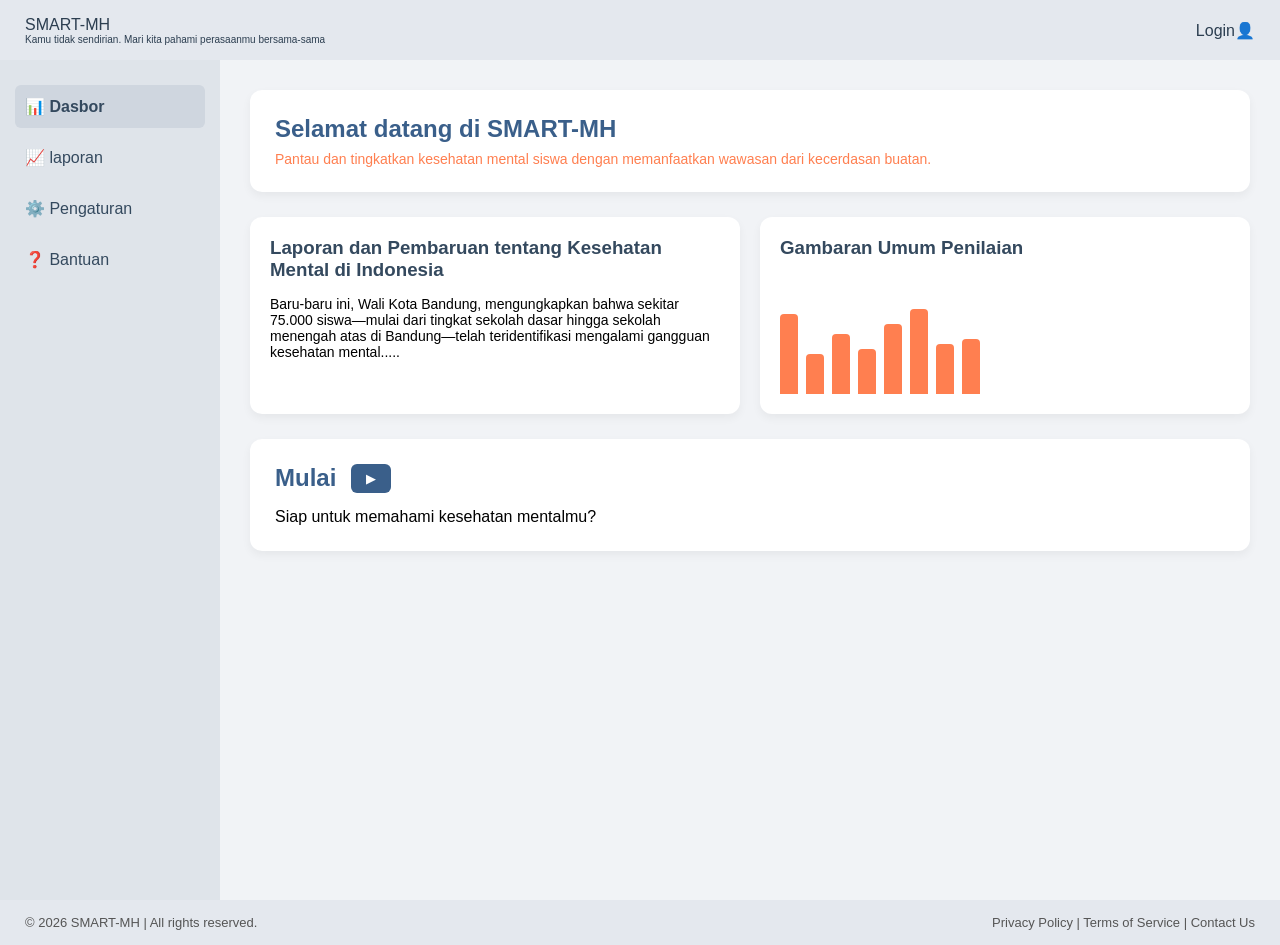
<file: index.html>
<!DOCTYPE html>
<html lang="en">
<head>
    <meta charset="UTF-8">
    <title>Mental Health Dashboard</title>
    <link rel="stylesheet" href="style.css">
</head>
<body>

    <!-- Top Navbar -->
    <header class="top-navbar">
        <div class="logo">SMART-MH <br> 
            <p class="tagline">Kamu tidak sendirian. Mari kita pahami perasaanmu bersama-sama</p>
        </div>

        <div class="user-section">
            <a href="formulir.html" style="color: inherit; text-decoration: none;">Login👤</a>
        </div>
    </header>

    <div class="layout">

        <!-- Sidebar -->
        <aside class="sidebar">
            <ul>
                <li class="active">📊 Dasbor</li>
                <li>📈 laporan</li>
                <li>⚙️ Pengaturan</li>
                <li>❓ Bantuan</li>
            </ul>
        </aside>

        <!-- Main Content -->
        <main class="main-content">
            <div class="welcome-card">
                <h2>Selamat datang di SMART-MH</h2>
                <p>Pantau dan tingkatkan kesehatan mental siswa dengan memanfaatkan wawasan dari kecerdasan buatan.</p>
            </div>

            <div class="card-grid">

                <div class="card">
                    <h3>Laporan dan Pembaruan tentang Kesehatan Mental di Indonesia</h3>
                        <p>Baru-baru ini, Wali Kota Bandung, mengungkapkan bahwa sekitar 75.000 siswa—mulai dari tingkat sekolah dasar hingga sekolah menengah atas di Bandung—telah teridentifikasi mengalami gangguan kesehatan mental.....</p>
                </div>

                <div class="card">
                    <h3>Gambaran Umum Penilaian</h3>
                    <div class="chart">
                        <div class="bar" style="height: 80px;"></div>
                        <div class="bar" style="height: 40px;"></div>
                        <div class="bar" style="height: 60px;"></div>
                        <div class="bar" style="height: 45px;"></div>
                        <div class="bar" style="height: 70px;"></div>
                        <div class="bar" style="height: 85px;"></div>
                        <div class="bar" style="height: 50px;"></div>
                        <div class="bar" style="height: 55px;"></div>
                    </div>
                </div>
            </div>

            <div class="card-play">
                <div class="play-icon">
                    <h2>Mulai</h2>
                    <button onclick="window.location.href='Bubble.html'">▶</button>
                </div>
                <p>Siap untuk memahami kesehatan mentalmu?</p>
            </div>

        </main>

    </div>

    <!-- Footer -->
    <footer>
        © 2026 SMART-MH | All rights reserved.
        <span>
            Privacy Policy | Terms of Service | Contact Us
        </span>
    </footer>

</body>
</html>
</file>
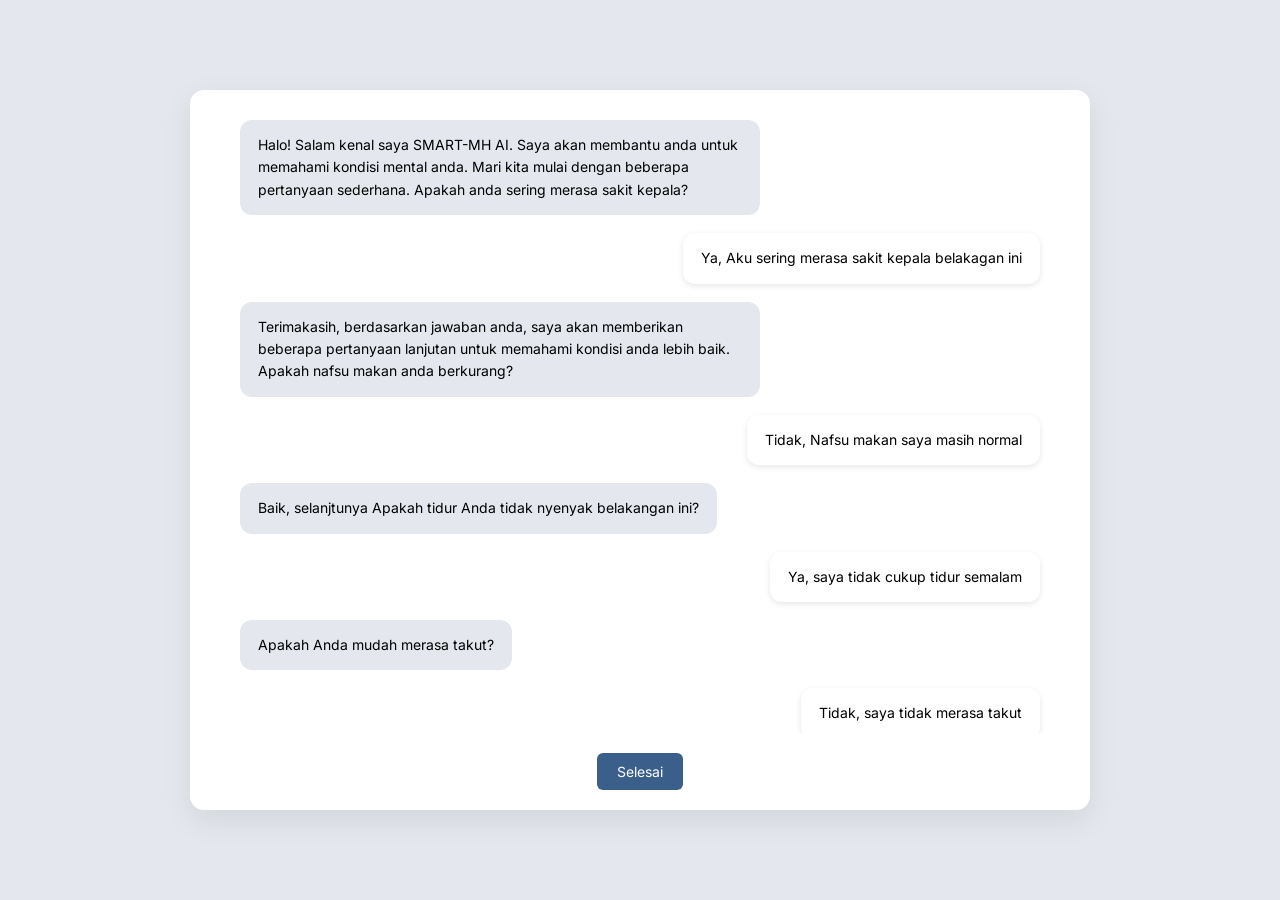
<file: 2Bubble.html>
<!DOCTYPE html>
<html lang="en">
<head>
    <meta charset="UTF-8">
    <meta name="viewport" content="width=device-width, initial-scale=1.0">
    <title>SMART-MH Screening</title>
    <link rel="stylesheet" href="2Bubble.css">
    <link rel="preconnect" href="https://fonts.googleapis.com">
    <link href="https://fonts.googleapis.com/css2?family=Inter:wght@300;400;500;600&display=swap" rel="stylesheet">
</head>

<body>
    <div class="chat-wrapper">
        <div class="chat-box" id="chatBox">
        
    <!-- AI MESSAGE -->
    <div class="message ai">
        <div class="bubble">
            Halo! Salam kenal saya SMART-MH AI. Saya akan membantu anda untuk memahami kondisi mental anda. Mari kita mulai dengan beberapa pertanyaan sederhana.  
            Apakah anda sering merasa sakit kepala?
        </div>
    </div>
        
    <!-- USER MESSAGE -->
    <div class="message user">
        <div class="bubble">
            Ya, Aku sering merasa sakit kepala belakagan ini
        </div>
    </div>

    <!-- AI MESSAGE -->
    <div class="message ai">
        <div class="bubble">
            Terimakasih, berdasarkan jawaban anda, saya akan memberikan beberapa pertanyaan lanjutan untuk memahami kondisi anda lebih baik.
            Apakah nafsu makan anda berkurang?
        </div>
    </div>

    <!-- USER MESSAGE -->
    <div class="message user">
        <div class="bubble">
            Tidak, Nafsu makan saya masih normal
        </div>
    </div>

    <!-- AI MESSAGE -->
    <div class="message ai">
        <div class="bubble">
            Baik, selanjtunya
            Apakah tidur Anda tidak nyenyak belakangan ini?
        </div>
    </div>

    <!-- USER MESSAGE -->
    <div class="message user">
        <div class="bubble">
            Ya, saya tidak cukup tidur semalam
        </div>
    </div>

    <!-- AI MESSAGE -->
    <div class="message ai">
        <div class="bubble">
            Apakah Anda mudah merasa takut?
        </div>
    </div>

    <!-- USER MESSAGE -->
    <div class="message user">
        <div class="bubble">
            Tidak, saya tidak merasa takut
        </div>
    </div>

    <!-- AI MESSAGE -->
    <div class="message ai">
        <div class="bubble">
            Apakah tangan Anda gemetar?
        </div>
    </div>

    <!-- USER MESSAGE -->
    <div class="message user">
        <div class="bubble">
            Ya, terkadang
        </div>
    </div>

</div>

<!-- finish button below chat -->
<div class="finish-container">
    <button id="finishBtn" onclick="window.location.href='result.html'">Selesai</button>
</div>

<script src="Bubble.js"></script>

</body>
</html>
</file>
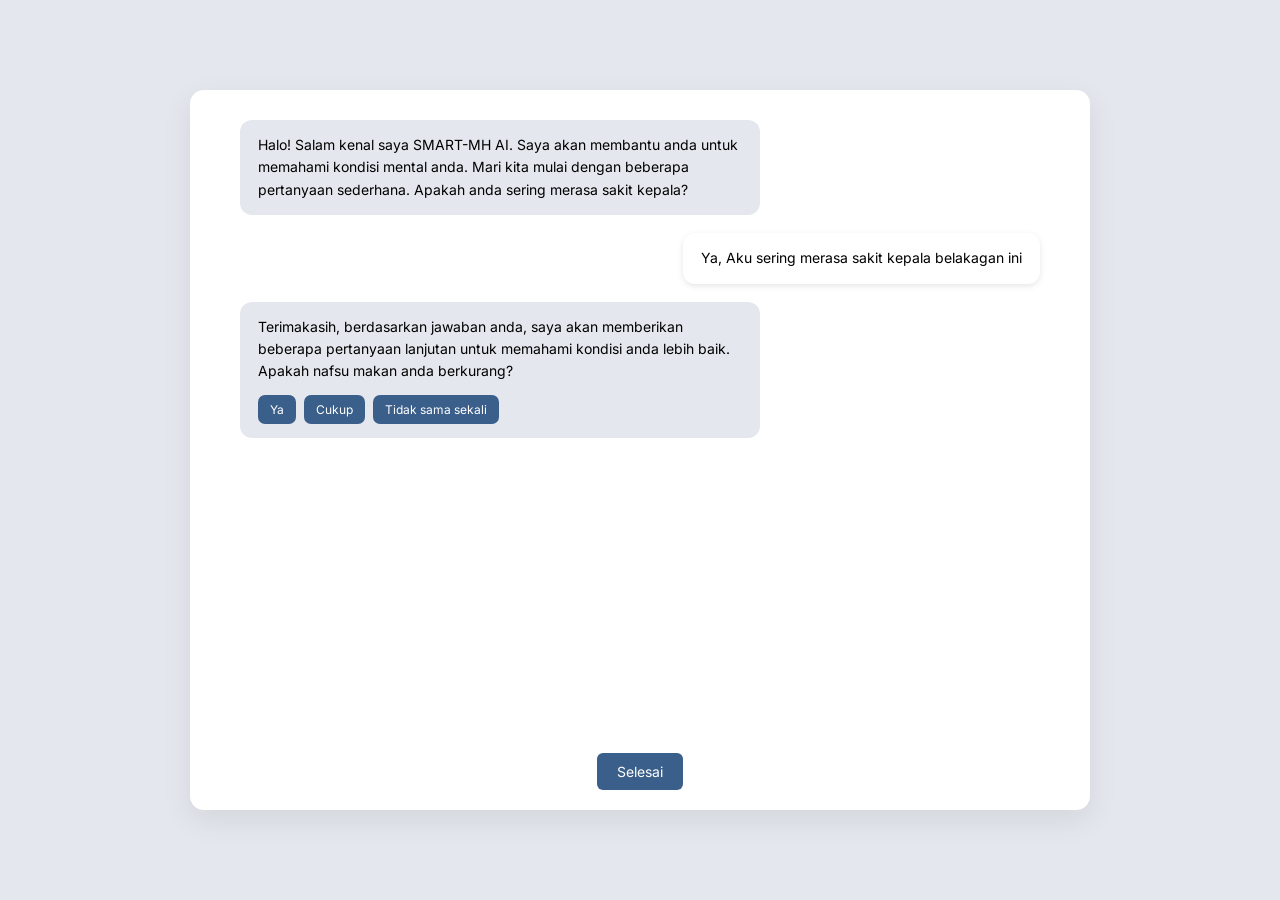
<file: Bubble.html>
<!DOCTYPE html>
<html lang="en">
<head>
    <meta charset="UTF-8">
    <meta name="viewport" content="width=device-width, initial-scale=1.0">
    <title>SMART-MH Screening</title>
    <link rel="stylesheet" href="Bubble.css">
    <link rel="preconnect" href="https://fonts.googleapis.com">
    <link href="https://fonts.googleapis.com/css2?family=Inter:wght@300;400;500;600&display=swap" rel="stylesheet">
</head>

<body>
    <div class="chat-wrapper">
        <div class="chat-box" id="chatBox">
        
            <!-- AI MESSAGE -->
            <div class="message ai">
                <div class="bubble">
                    Halo! Salam kenal saya SMART-MH AI. Saya akan membantu anda untuk memahami kondisi mental anda. Mari kita mulai dengan beberapa pertanyaan sederhana.  
                    Apakah anda sering merasa sakit kepala?
                </div>
            </div>
        
            <!-- USER MESSAGE -->
        <div class="message user">
        <div class="bubble">
            Ya, Aku sering merasa sakit kepala belakagan ini
        </div>
    </div>

<!-- AI MESSAGE -->
    <div class="message ai">
        <div class="bubble">
            Terimakasih, berdasarkan jawaban anda, saya akan memberikan beberapa pertanyaan lanjutan untuk memahami kondisi anda lebih baik.
            Apakah nafsu makan anda berkurang?
    <div class="options">

    <button onclick="sendAnswer('Ya')">Ya</button>
    <button onclick="sendAnswer('Cukup')">Cukup</button>
    <button onclick="sendAnswer('Tidak sama sekali')">Tidak sama sekali</button>

    </div>

    </div>
    </div>

</div>

<!-- finish button below chat -->
<div class="finish-container">
    <button id="finishBtn" onclick="finishChat()">Selesai</button>
</div>

<script src="Bubble.js"></script>

</body>
</html>
</file>
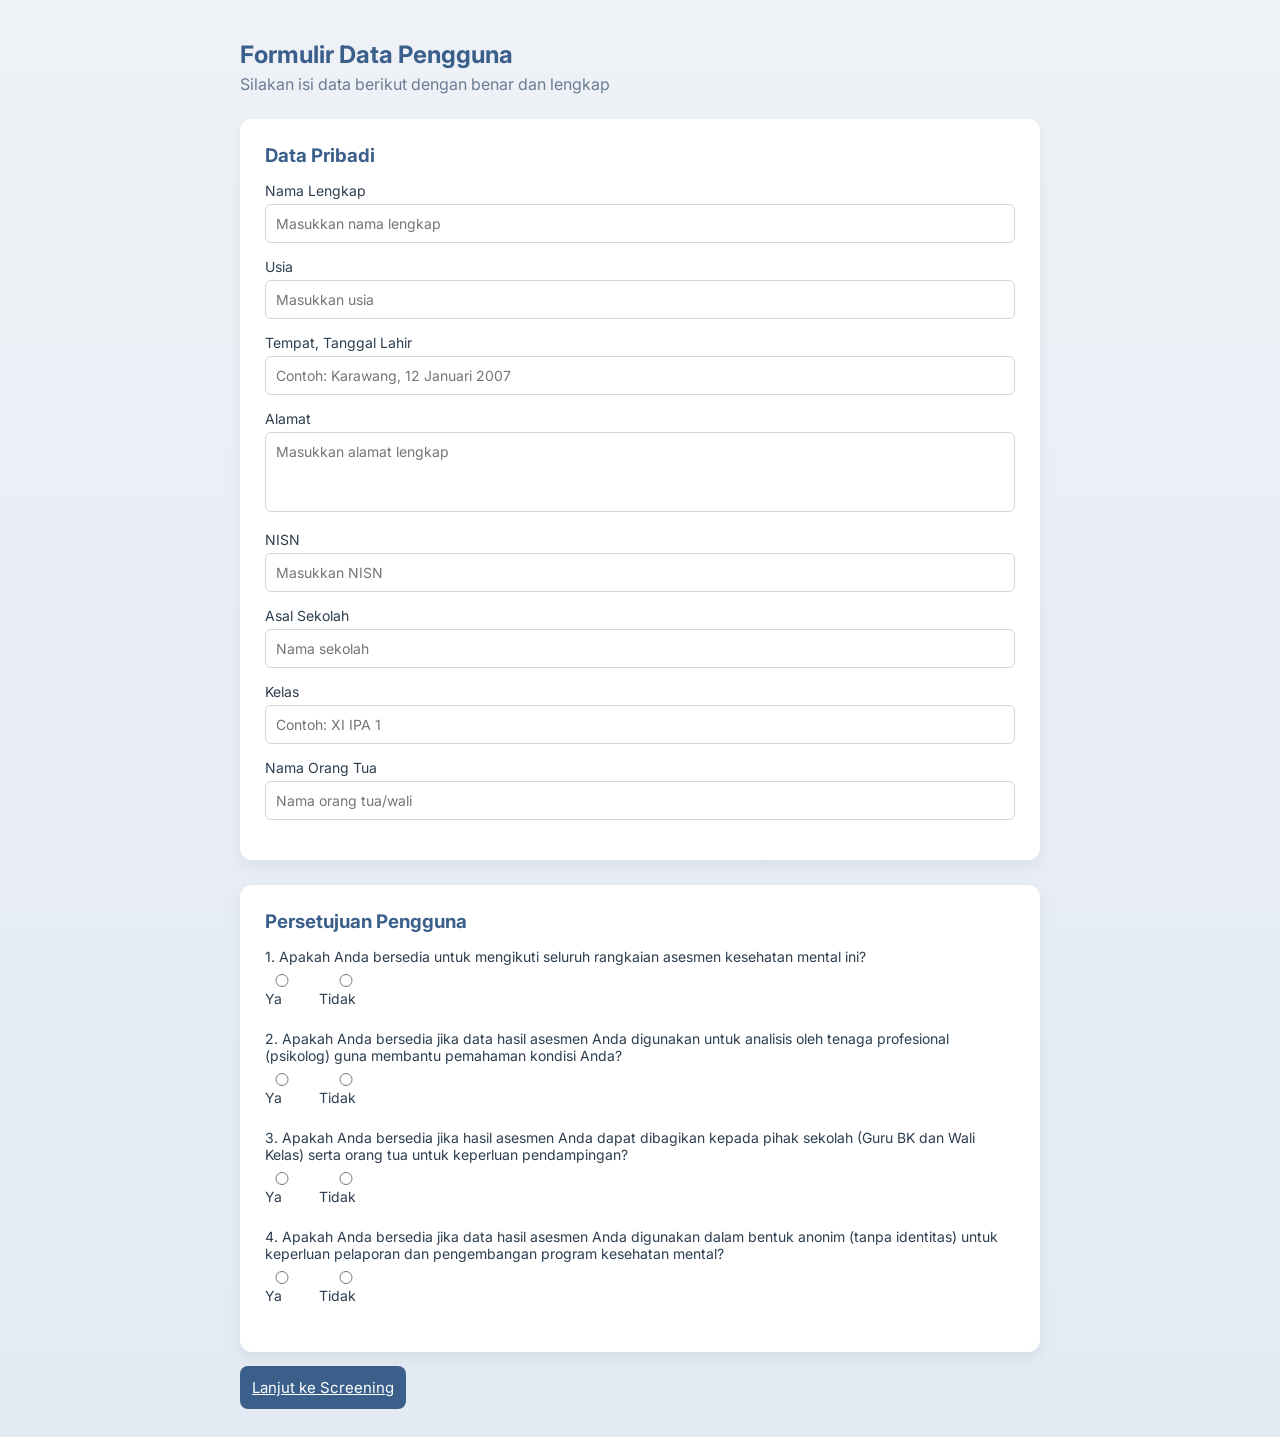
<file: formulir.html>
<!DOCTYPE html>
<html lang="id">
<head>
<meta charset="UTF-8">
<meta name="viewport" content="width=device-width, initial-scale=1.0">
<title>SMART-MH Form</title>

<link rel="stylesheet" href="formulir.css">

<link href="https://fonts.googleapis.com/css2?family=Inter:wght@300;400;500;600&display=swap" rel="stylesheet">
</head>

<body>

<div class="container">

    <h2>Formulir Data Pengguna</h2>
    <p class="subtitle">Silakan isi data berikut dengan benar dan lengkap</p>

    <!-- BOX 1 -->
    <div class="card">
        <h3>Data Pribadi</h3>

        <div class="form-group">
            <label>Nama Lengkap</label>
            <input type="text" placeholder="Masukkan nama lengkap">
        </div>

        <div class="form-group">
            <label>Usia</label>
            <input type="number" placeholder="Masukkan usia">
        </div>

        <div class="form-group">
            <label>Tempat, Tanggal Lahir</label>
            <input type="text" placeholder="Contoh: Karawang, 12 Januari 2007">
        </div>

        <div class="form-group">
            <label>Alamat</label>
            <textarea placeholder="Masukkan alamat lengkap"></textarea>
        </div>

        <div class="form-group">
            <label>NISN</label>
            <input type="text" placeholder="Masukkan NISN">
        </div>

        <div class="form-group">
            <label>Asal Sekolah</label>
            <input type="text" placeholder="Nama sekolah">
        </div>

        <div class="form-group">
            <label>Kelas</label>
            <input type="text" placeholder="Contoh: XI IPA 1">
        </div>

        <div class="form-group">
            <label>Nama Orang Tua</label>
            <input type="text" placeholder="Nama orang tua/wali">
        </div>
    </div>

    <!-- BOX 2 -->
    <div class="card">
        <h3>Persetujuan Pengguna</h3>

        <div class="question">
            <p>1. Apakah Anda bersedia untuk mengikuti seluruh rangkaian asesmen kesehatan mental ini?</p>
            <div class="radio-group">
                <label><input type="radio" name="q1"> Ya</label>
                <label><input type="radio" name="q1"> Tidak</label>
            </div>
        </div>

        <div class="question">
            <p>2. Apakah Anda bersedia jika data hasil asesmen Anda digunakan untuk analisis oleh tenaga profesional (psikolog) guna membantu pemahaman kondisi Anda?</p>
            <div class="radio-group">
                <label><input type="radio" name="q2"> Ya</label>
                <label><input type="radio" name="q2"> Tidak</label>
            </div>
        </div>

        <div class="question">
            <p>3. Apakah Anda bersedia jika hasil asesmen Anda dapat dibagikan kepada pihak sekolah (Guru BK dan Wali Kelas) serta orang tua untuk keperluan pendampingan?</p>
            <div class="radio-group">
                <label><input type="radio" name="q3"> Ya</label>
                <label><input type="radio" name="q3"> Tidak</label>
            </div>
        </div>

        <div class="question">
            <p>4. Apakah Anda bersedia jika data hasil asesmen Anda digunakan dalam bentuk anonim (tanpa identitas) untuk keperluan pelaporan dan pengembangan program kesehatan mental?</p>
            <div class="radio-group">
                <label><input type="radio" name="q4"> Ya</label>
                <label><input type="radio" name="q4"> Tidak</label>
            </div>
        </div>

    </div>

    <a href="index.html" class="btn-submit">Lanjut ke Screening</a>

</div>

</body>
</html>
</file>
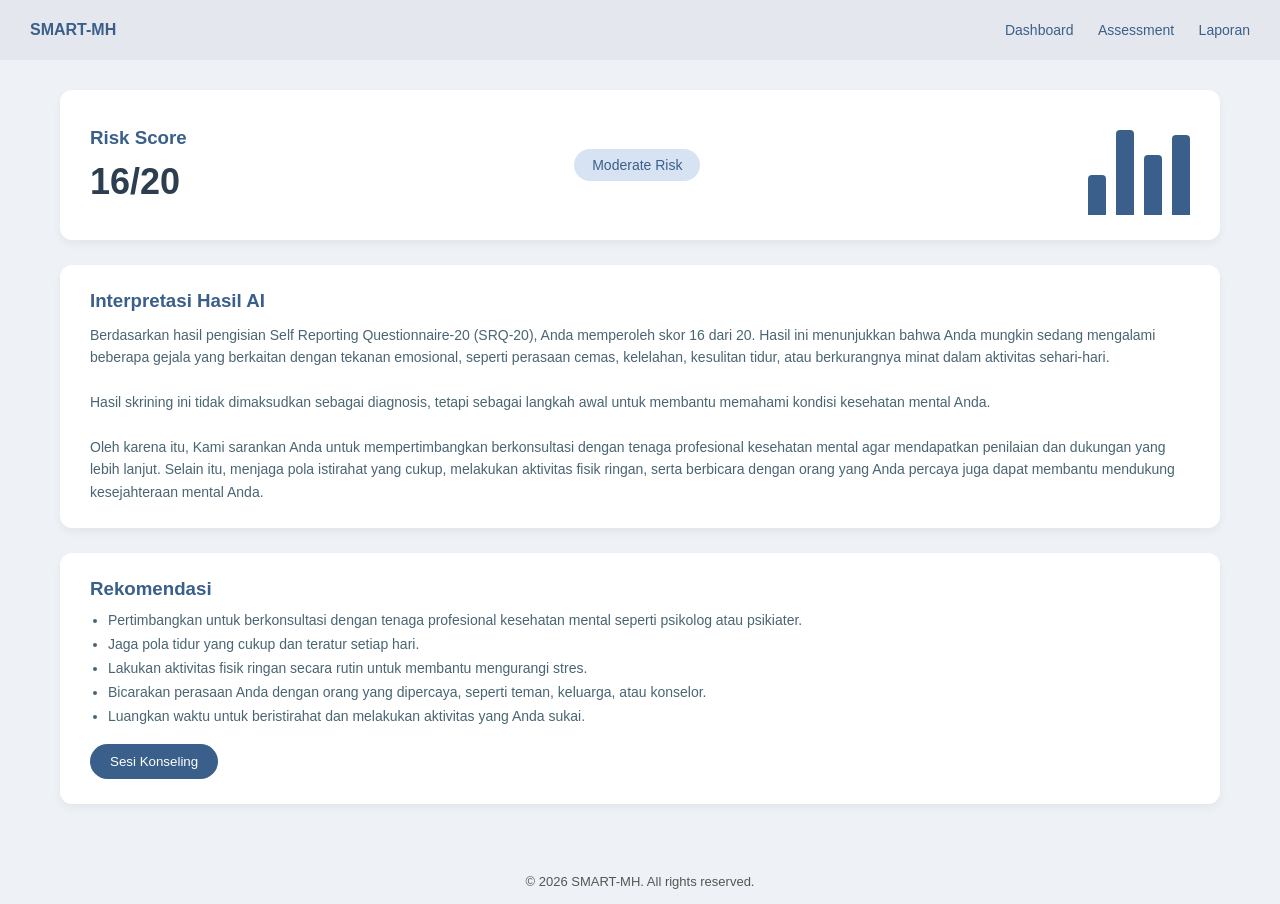
<file: result.html>
<!DOCTYPE html>
<html lang="en">
<head>
    <meta charset="UTF-8">
    <title>SMART-MH Result</title>
    <link rel="stylesheet" href="result.css">
</head>
<body>

    <!-- Top Navbar -->
    <header class="navbar">
        <div class="logo">SMART-MH</div>
        <nav>
            <a href="#">Dashboard</a>
            <a href="#">Assessment</a>
            <a href="#">Laporan</a>
        </nav>
    </header>

    <main class="container">

        <!-- Risk Summary -->
        <section class="card risk-summary">
            <div class="risk-left">
                <h3>Risk Score</h3>
                <h1>16/20</h1>
            </div>

            <div class="risk-center">
                <span class="badge moderate">Moderate Risk</span>
            </div>

            <div class="risk-chart">
                <div class="bar" style="height:40px;"></div>
                <div class="bar" style="height:85px;"></div>
                <div class="bar" style="height:60px;"></div>
                <div class="bar" style="height:80px;"></div>
            </div>
        </section>

        <!-- AI Interpretation -->
        <section class="card">
            <h3>Interpretasi Hasil AI</h3>
            <p>
                Berdasarkan hasil pengisian Self Reporting Questionnaire-20 (SRQ-20), Anda memperoleh skor 16 dari 20. Hasil ini menunjukkan bahwa Anda mungkin sedang mengalami beberapa gejala yang berkaitan dengan tekanan emosional, seperti perasaan cemas, kelelahan, kesulitan tidur, atau berkurangnya minat dalam aktivitas sehari-hari. <br> <br> Hasil skrining ini tidak dimaksudkan sebagai diagnosis, tetapi sebagai langkah awal untuk membantu memahami kondisi kesehatan mental Anda. <br> <br> Oleh karena itu, Kami sarankan Anda untuk mempertimbangkan berkonsultasi dengan tenaga profesional kesehatan mental agar mendapatkan penilaian dan dukungan yang lebih lanjut. Selain itu, menjaga pola istirahat yang cukup, melakukan aktivitas fisik ringan, serta berbicara dengan orang yang Anda percaya juga dapat membantu mendukung kesejahteraan mental Anda.
            </p>
        </section>

        <!-- Recommendations -->
        <section class="card">
            <h3>Rekomendasi</h3>
            <ul>
                <li>Pertimbangkan untuk berkonsultasi dengan tenaga profesional kesehatan mental seperti psikolog atau psikiater. </li>
                <li>Jaga pola tidur yang cukup dan teratur setiap hari. </li>
                <li>Lakukan aktivitas fisik ringan secara rutin untuk membantu mengurangi stres. </li>
                <li>Bicarakan perasaan Anda dengan orang yang dipercaya, seperti teman, keluarga, atau konselor. </li>
                <li>Luangkan waktu untuk beristirahat dan melakukan aktivitas yang Anda sukai.</li>
            </ul>

            <button class="btn-primary">Sesi Konseling</button>
        </section>

    </main>

    <footer>
        © 2026 SMART-MH. All rights reserved.
    </footer>

</body>
</html>
</file>
<file: style.css>
* {
    margin: 0;
    padding: 0;
    box-sizing: border-box;
    font-family: "Segoe UI", Tahoma, sans-serif;
}

body {
    background-color: #f1f3f6;
}

/* Top Navbar */
.top-navbar {
    height: 60px;
    background-color: #e4e8ee;
    display: flex;
    flex-direction: row;
    justify-content: space-between;
    align-items: center;
    padding: 0 25px;
    font-weight: 500;
    color: #2c3e50;
}

/* target <p> elements with class="tagline" */
.p.tagline, .tagline {
    display: flex; 
    font-size: 10px;
}

/* Layout */
.layout {
    display: flex;
    min-height: calc(100vh - 60px);
}

/* Sidebar */
.sidebar {
    width: 220px;
    background-color: #dfe4ea;
    padding: 25px 15px;
}

.sidebar ul {
    list-style: none;
}

.sidebar li {
    padding: 12px 10px;
    margin-bottom: 8px;
    border-radius: 6px;
    cursor: pointer;
    color: #34495e;
}

.sidebar li:hover,
.sidebar .active {
    background-color: #cfd6df;
    font-weight: 600;
}

/* Main Content */
.main-content {
    flex: 1;
    padding: 30px;
}

/* Welcome Card */
.welcome-card {
    background-color: #ffffff;
    padding: 25px;
    border-radius: 12px;
    box-shadow: 0 4px 10px rgba(0,0,0,0.05);
    margin-bottom: 25px;
    transition: all 0.3s ease;
    cursor: pointer;
}

.welcome-card:hover {
    transform: translateY(-10px);
    box-shadow: 0 10px 25px rgba(0,0,0,0.15);
}

.welcome-card h2 {
    color: #3a5f8a;
    margin-bottom: 8px;
}

.welcome-card p {
    color: #ff7f50;
    font-size: 14px;
}

/* Grid */
.card-grid {
    display: flex;
    gap: 20px;
}

/* Cards */
.card {
    flex: 1;
    background-color: #ffffff;
    padding: 20px;
    border-radius: 12px;
    box-shadow: 0 4px 10px rgba(0,0,0,0.05);
    transition: all 0.3s ease;
    cursor: pointer;
}

.card:hover {
    transform: translateY(-10px);
    box-shadow: 0 10px 25px rgba(0,0,0,0.15);
}

.card h3 {
    margin-bottom: 15px;
    color: #34495e;
}

/* Activity List */
.card p {
    font-size: 14px;
}

.card-play {
    background-color: #ffffff;
    padding: 25px;
    border-radius: 12px;
    box-shadow: 0 4px 10px rgba(0,0,0,0.05);
    margin-top: 25px;
    transition: all 0.3s ease;
    cursor: pointer;
}

.card-play:hover {
    transform: translateY(-10px);
    box-shadow: 0 10px 25px rgba(0,0,0,0.15);
}

.play-icon {
    display: flex;
    flex-direction: row;
    padding: 0px 0px 15px 0px;
}

.play-icon h2 {
    margin-right: 15px;
    color: #3a5f8a;
}

.play-icon button {
    background-color: #3a5f8a;
    color: white;
    border: none;
    padding: 7px 15px;
    border-radius: 6px;
    cursor: pointer;
    transition: 0.3s;
}

.play-icon button:hover {
    background-color: #2f4e73;
}

/* Chart */
.chart {
    display: flex;
    align-items: flex-end;
    gap: 8px;
    height: 120px;
    margin-top: 10px;
}

.bar {
    width: 18px;
    background-color: #ff7f50;
    border-radius: 4px 4px 0 0;
}

/* Footer */
footer {
    padding: 15px 25px;
    background-color: #e4e8ee;
    display: flex;
    justify-content: space-between;
    font-size: 13px;
    color: #555;
}
</file>
<file: 2Bubble.css>
*{
margin:0;
padding:0;
box-sizing:border-box;
font-family:'Inter',sans-serif;
}

body{
background:linear-gradient(180deg,#e4e8ee, #e4e8ee);
display:flex;
justify-content:center;
align-items:center;
height:100vh;
}

/* CHAT AREA */

.chat-wrapper{
width:900px;
height:80vh;
margin:0 20px; /* horizontal margin added */
background:white;
border-radius:14px;
box-shadow:0 10px 30px rgba(0,0,0,0.08);
display:flex;
flex-direction:column;
overflow:hidden;
}

.chat-box{
flex:1;
margin:0 20px; /* horizontal margin added */
padding:30px;
overflow-y:auto;
display:flex;
flex-direction:column;
gap:18px;
}

/* MESSAGE */

.message{
display:flex;
}

.message.ai{
justify-content:flex-start;
}

.message.user{
justify-content:flex-end;
}

/* BUBBLE */

.bubble {
max-width:520px;
padding:14px 18px;
border-radius:12px;
font-size:14px;
line-height:1.6;
transition: all 0.3s ease;
cursor: pointer;
}

/* apply effect when hovering over the bubble itself */
.bubble:hover {
    transform: translateY(-10px);
    box-shadow: 0 10px 25px rgba(0,0,0,0.15);
}

/* AI */

.message.ai .bubble{
background:#e4e8ee;
}

/* USER */

.message.user .bubble{
background:#ffffff;
box-shadow:0 2px 6px rgba(0,0,0,0.1);
}

/* OPTIONS */

.options{
margin-top:12px;
display:flex;
flex-wrap:wrap;
gap:8px;
}

/* BUTTON */

.options button{
border:none;
background:#3a5f8a;
color:white;
padding:7px 12px;
border-radius:7px;
font-size:12px;
cursor:pointer;
transition:.2s;
}

.options button:hover{
background:#2f4e73;
}

/* ANIMATION */

@keyframes fadeIn{
from{
opacity:0;
transform:translateY(8px);
}
to{
opacity:1;
transform:translateY(0);
}
}

/* SCROLLBAR */

.chat-box::-webkit-scrollbar{
width:6px;
}

.chat-box::-webkit-scrollbar-thumb{
background:#d5d8f5;
border-radius:10px;
}

/* finish button area */
.finish-container {
    text-align: center;
    padding: 20px 0;
}
.finish-container button {
    background: #3a5f8a;
    color: white;
    border: none;
    padding: 10px 20px;
    border-radius: 6px;
    cursor: pointer;
    font-size: 14px;
    transition: background .3s;
}
.finish-container button:hover {
    background: #2e4c70;
}
</file>
<file: Bubble.css>
*{
margin:0;
padding:0;
box-sizing:border-box;
font-family:'Inter',sans-serif;
}

body{
background:linear-gradient(180deg,#e4e8ee, #e4e8ee);
display:flex;
justify-content:center;
align-items:center;
height:100vh;
}

/* CHAT AREA */

.chat-wrapper{
width:900px;
height:80vh;
margin:0 20px; /* horizontal margin added */
background:white;
border-radius:14px;
box-shadow:0 10px 30px rgba(0,0,0,0.08);
display:flex;
flex-direction:column;
overflow:hidden;
}

.chat-box{
flex:1;
margin:0 20px; /* horizontal margin added */
padding:30px;
overflow-y:auto;
display:flex;
flex-direction:column;
gap:18px;
}

/* MESSAGE */

.message{
display:flex;
}

.message.ai{
justify-content:flex-start;
}

.message.user{
justify-content:flex-end;
}

/* BUBBLE */

.bubble{
max-width:520px;
padding:14px 18px;
border-radius:12px;
font-size:14px;
line-height:1.6;
animation:fadeIn 0.3s ease;
}

/* AI */

.message.ai .bubble{
background:#e4e8ee;
}

/* USER */

.message.user .bubble{
background:#ffffff;
box-shadow:0 2px 6px rgba(0,0,0,0.1);
}

/* OPTIONS */

.options{
margin-top:12px;
display:flex;
flex-wrap:wrap;
gap:8px;
}

/* BUTTON */

.options button{
border:none;
background:#3a5f8a;
color:white;
padding:7px 12px;
border-radius:7px;
font-size:12px;
cursor:pointer;
transition:.2s;
}

.options button:hover{
background:#2f4e73;
}

/* ANIMATION */

@keyframes fadeIn{
from{
opacity:0;
transform:translateY(8px);
}
to{
opacity:1;
transform:translateY(0);
}
}

/* SCROLLBAR */

.chat-box::-webkit-scrollbar{
width:6px;
}

.chat-box::-webkit-scrollbar-thumb{
background:#d5d8f5;
border-radius:10px;
}

/* finish button area */
.finish-container {
    text-align: center;
    padding: 20px 0;
}
.finish-container button {
    background: #3a5f8a;
    color: white;
    border: none;
    padding: 10px 20px;
    border-radius: 6px;
    cursor: pointer;
    font-size: 14px;
    transition: background .3s;
}
.finish-container button:hover {
    background: #2e4c70;
}
</file>
<file: formulir.css>
*{
margin:0;
padding:0;
box-sizing:border-box;
font-family:'Inter',sans-serif;
}

body{
background:linear-gradient(180deg,#eef2f7,#e3eaf3);
padding:40px;
display:flex;
justify-content:center;
}

.container{
width:800px;
}

h2{
color:#3a5f8a;
margin-bottom:5px;
}

.subtitle{
color:#6b7c93;
margin-bottom:25px;
}

/* CARD */

.card{
background:white;
padding:25px;
border-radius:12px;
box-shadow:0 6px 15px rgba(0,0,0,0.06);
margin-bottom:25px;
}

.card h3{
color:#3a5f8a;
margin-bottom:15px;
}

/* FORM */

.form-group{
margin-bottom:15px;
}

label{
display:block;
font-size:14px;
margin-bottom:5px;
color:#2c3e50;
}

input, textarea{
width:100%;
padding:10px;
border:1px solid #d0d7e2;
border-radius:6px;
font-size:14px;
}

textarea{
resize:none;
height:80px;
}

/* QUESTIONS */

.question{
margin-bottom:18px;
}

.question p{
font-size:14px;
color:#2c3e50;
margin-bottom:8px;
}

.radio-group{
display:flex;
gap:20px;
}

.radio-group label{
font-size:14px;
cursor:pointer;
}

/* BUTTON */

.btn-submit{
width:100%;
padding:12px;
border:none;
background:#3a5f8a;
color:white;
font-size:15px;
border-radius:8px;
cursor:pointer;
transition:.2s;
}

.btn-submit:hover{
background:#2f4e73;
}
</file>
<file: result.css>
* {
    margin: 0;
    padding: 0;
    box-sizing: border-box;
    font-family: "Segoe UI", Tahoma, sans-serif;
}

body {
    background-color: #eef1f5;
}

/* Navbar */
.navbar {
    height: 60px;
    background-color: #e4e8ee;
    display: flex;
    justify-content: space-between;
    align-items: center;
    padding: 0 30px;
}

.logo {
    font-weight: 600;
    color: #3a5f8a;
}

.navbar nav a {
    margin-left: 20px;
    text-decoration: none;
    color: #3a5f8a;
    font-size: 14px;
}

.navbar nav a:hover {
    text-decoration: underline;
}

/* Container */
.container {
    padding: 30px 60px;
}

/* Card */
.card {
    background: #ffffff;
    padding: 25px 30px;
    border-radius: 12px;
    box-shadow: 0 4px 10px rgba(0,0,0,0.05);
    margin-bottom: 25px;
    transition: all 0.3s ease;
    cursor: pointer;
}

.card:hover {
    transform: translateY(-10px);
    box-shadow: 0 10px 25px rgba(0,0,0,0.15);
}

/* Risk Summary Layout */
.risk-summary {
    display: flex;
    justify-content: space-between;
    align-items: center;
}

.risk-left h3 {
    color: #4a6fa5;
    margin-bottom: 8px;
}

.risk-left h1 {
    font-size: 36px;
    color: #2c3e50;
}

.risk-center {
    flex: 1;
    text-align: center;
}

/* Badge */
.badge {
    padding: 8px 18px;
    border-radius: 20px;
    font-size: 14px;
    font-weight: 500;
}

.moderate {
    background-color: #d7e3f3;
    color: #3a5f8a;
}

/* Chart */
.risk-chart {
    display: flex;
    align-items: flex-end;
    gap: 10px;
    height: 100px;
}

.bar {
    width: 18px;
    background-color: #3a5f8a;
    border-radius: 4px 4px 0 0;
}

/* Text Sections */
.card h3 {
    margin-bottom: 12px;
    color: #3a5f8a;
}

.card p {
    color: #4a6572;
    line-height: 1.6;
    font-size: 14px;
}

.card ul {
    margin-bottom: 20px;
    padding-left: 18px;
}

.card li {
    margin-bottom: 8px;
    color: #4a6572;
    font-size: 14px;
}

/* Button */
.btn-primary {
    background-color: #3a5f8a;
    color: white;
    border: none;
    padding: 10px 20px;
    border-radius: 20px;
    cursor: pointer;
    transition: 0.3s;
}

.btn-primary:hover {
    background-color: #2e4c70;
}

/* Footer */
footer {
    text-align: center;
    padding: 15px;
    font-size: 13px;
    color: #555;
}
</file>
